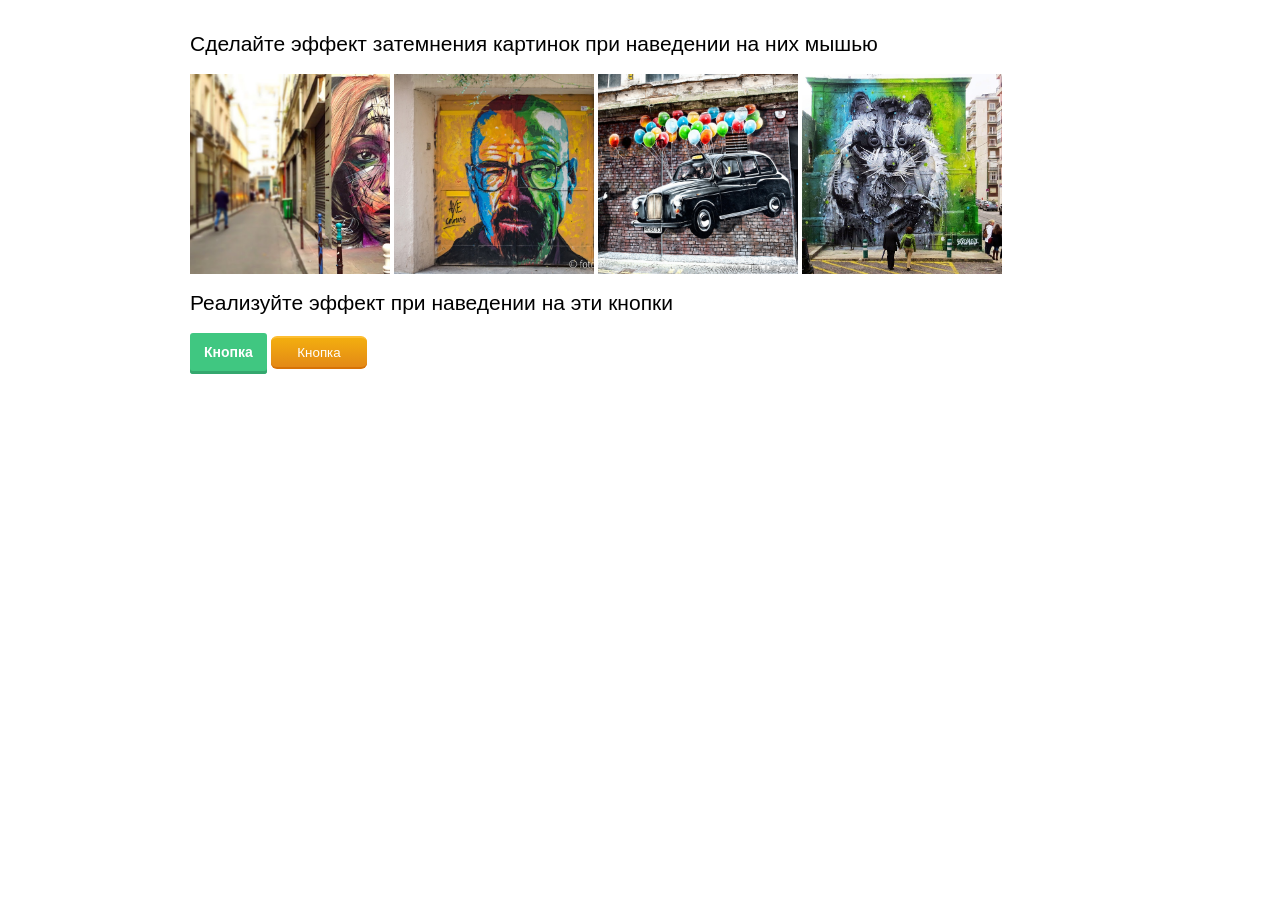
<file: lesson15/index.html>
<!DOCTYPE html>
<html lang="en">
<head>
	<meta charset="UTF-8">
	<title>Задание к 15 уроку</title>
	<link rel="stylesheet" href="css/style.css">
</head>
<body>
		
		<div class="container">

			<section id="one">
				<h2>Сделайте эффект затемнения картинок при наведении на них мышью</h2>
				<div class="image image-one"></div>
				<div class="image image-two"></div>
				<div class="image image-three"></div>
				<div class="image image-four"></div>
			</section>	

			<section id="two">
				<h2>Реализуйте эффект при наведении на эти кнопки</h2>
				<button class="button button-one">Кнопка</button>
				<button class="button button-two">Кнопка</button>
			</section>
			
		</div>

</body>
</html>
</file>
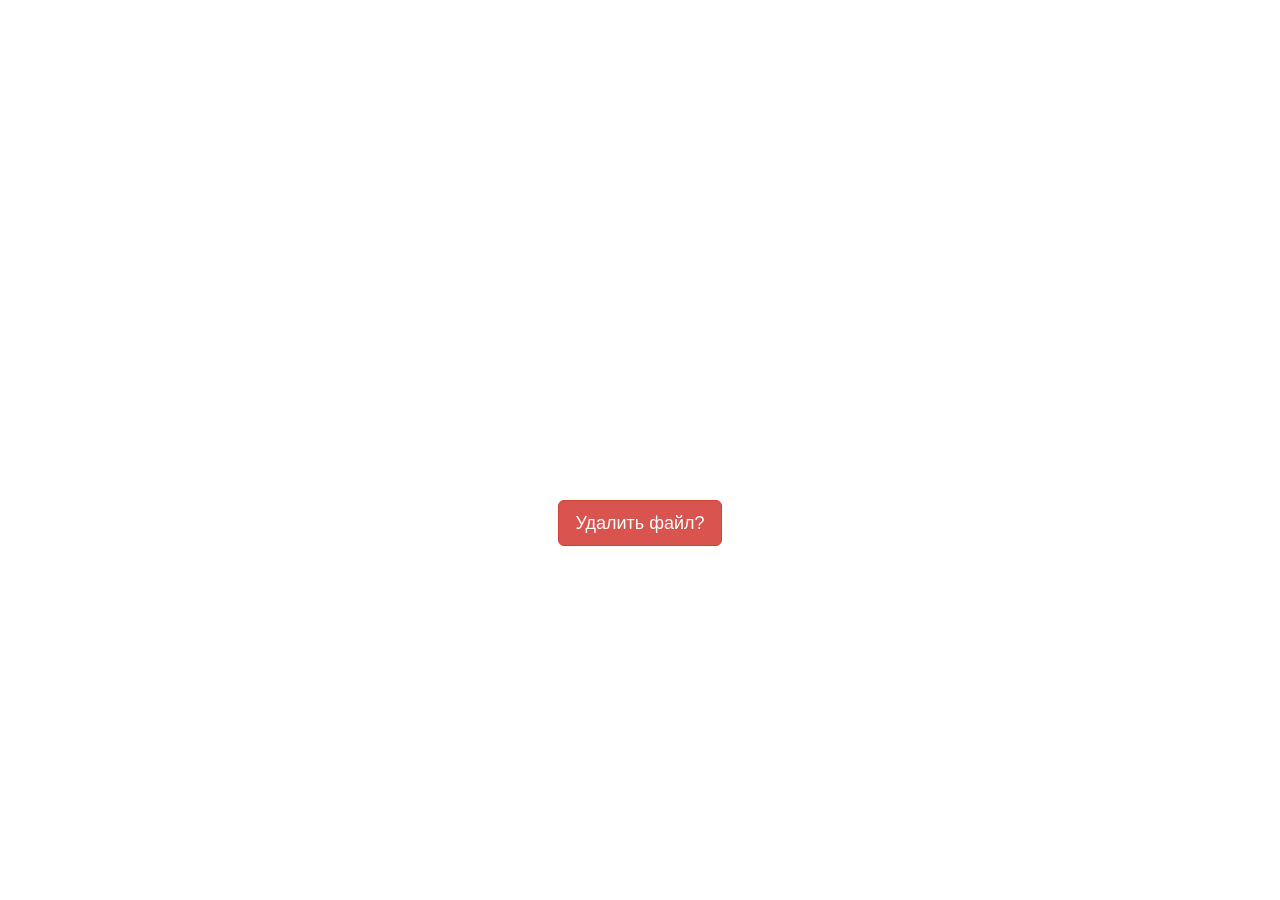
<file: lesson17/index.html>
<!DOCTYPE html>
<html lang="">
	<head>
		<meta charset="utf-8">
		<meta http-equiv="X-UA-Compatible" content="IE=edge">
		<meta name="viewport" content="width=device-width, initial-scale=1">
		<title>Заголовок нашей страницы </title>

		<!-- Bootstrap CSS -->
		<link href="https://maxcdn.bootstrapcdn.com/bootstrap/3.3.6/css/bootstrap.min.css" rel="stylesheet">
		<link rel="stylesheet" href="css/style.css">

		<!-- HTML5 Shim and Respond.js IE8 support of HTML5 elements and media queries -->
		<!-- WARNING: Respond.js doesn't work if you view the page via file:// -->
		<!--[if lt IE 9]>
			<script src="https://oss.maxcdn.com/libs/html5shiv/3.7.3/html5shiv.js"></script>
			<scrpt src="https://oss.maxcdn.com/libs/respond.js/1.4.2/respond.min.js"></script>
		<![endif]-->
	</head>
	<body>
    <div class="container">
			<button class="btn btn-agree btn-danger btn-lg" href="#delete-window" data-toggle="modal">Удалить файл?</button>
		</div>

		<!-- Модальное окно от Bootstrap -->
		<div class="modal fade" id="delete-window" tabindex="-1" role="dialog" aria-labelledby="myLargeModalLabel">
			<div class="modal-dialog modal-lg" role="document">
        <button type="button" class="close" data-dismiss="modal" aria-label="Close"><span aria-hidden="true">&times;</span></button>
         <h4 class="modal-title">Вы точно хотите удалить файл?</h4>
				  <div class="modal-content">
					 <div class="wrap-block-1">
						<button class="btn btn-success btn-lg col-md-4 col-md-offset-2">Да</button>
					 </div>
					<div class="wrap-block-2">
						<button class="btn btn-danger btn-lg col-md-4 col-md-offset-1">Нет</button>
					</div>
				 </div>
			</div>
		</div>


		<!-- Обязательная библиотека jQuery -->
		<script src="https://ajax.googleapis.com/ajax/libs/jquery/1.12.4/jquery.min.js"></script>
		<!-- Bootstrap JavaScript -->
     <script src="https://maxcdn.bootstrapcdn.com/bootstrap/3.3.6/js/bootstrap.min.js"></script>
	</body>
</html>
</file>
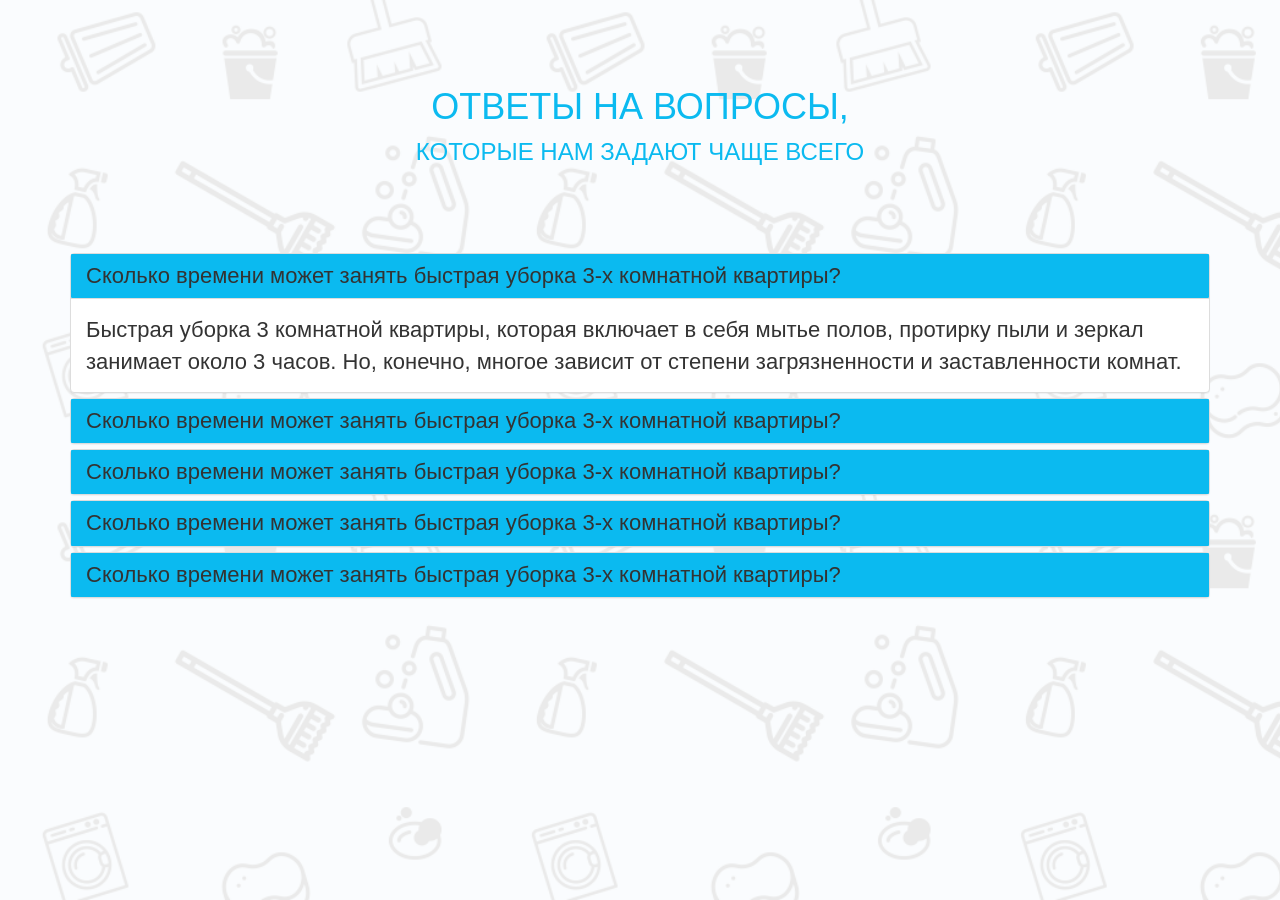
<file: lesson18/index.html>
<!DOCTYPE html>
<html lang="">
	<head>
		<meta charset="utf-8">
		<meta http-equiv="X-UA-Compatible" content="IE=edge">
		<meta name="viewport" content="width=device-width, initial-scale=1">
		<title>Страница</title>

		<!-- Bootstrap CSS -->
		<link href="https://maxcdn.bootstrapcdn.com/bootstrap/3.3.7/css/bootstrap.min.css" rel="stylesheet">
		<link rel="stylesheet" href="less/style.css">

		<!-- HTML5 Shim and Respond.js IE8 support of HTML5 elements and media queries -->
		<!-- WARNING: Respond.js doesn't work if you view the page via file:// -->
		<!--[if lt IE 9]>
			<script src="https://oss.maxcdn.com/libs/html5shiv/3.7.3/html5shiv.js"></script>
			<script src="https://oss.maxcdn.com/libs/respond.js/1.4.2/respond.min.js"></script>
		<![endif]-->
	</head>
	<body>
			<div class="container">
				<h1 class="main-text text-center text-uppercase">Ответы на вопросы,<br><p>Которые нам задают чаще всего</p></h1>

				<div class="wrap-block">
					<div class="panel-group" id="accordion" role="tablist" aria-multiselectable="true">
  <div class="panel panel-default">
    <div class="panel-heading panel-color" role="tab" id="headingOne">
      <h4 class="panel-title">
        <a role="button" data-toggle="collapse" data-parent="#accordion" href="#collapseOne" aria-expanded="true" aria-controls="collapseOne" class="text-size">
          Сколько времени может занять быстрая уборка 3-х комнатной квартиры?
        </a>
      </h4>
    </div>
    <div id="collapseOne" class="panel-collapse collapse in" role="tabpanel" aria-labelledby="headingOne">
      <div class="panel-body text-size">
				Быстрая уборка 3 комнатной квартиры, которая включает в себя мытье полов, протирку пыли и зеркал занимает около 3 часов. Но, конечно, многое зависит от степени загрязненности и заставленности комнат.
      </div>
    </div>
  </div>
  <div class="panel panel-default">
    <div class="panel-heading" role="tab" id="headingTwo">
      <h4 class="panel-title">
        <a class="collapsed text-size" role="button" data-toggle="collapse" data-parent="#accordion" href="#collapseTwo" aria-expanded="false" aria-controls="collapseTwo">
          Сколько времени может занять быстрая уборка 3-х комнатной квартиры?
        </a>
      </h4>
    </div>
    <div id="collapseTwo" class="panel-collapse collapse" role="tabpanel" aria-labelledby="headingTwo">
      <div class="panel-body">
        Быстрая уборка 3 комнатной квартиры, которая включает в себя мытье полов, протирку пыли и зеркал занимает около 3 часов. Но, конечно, многое зависит от степени загрязненности и заставленности комнат.
      </div>
    </div>
  </div>
  <div class="panel panel-default">
    <div class="panel-heading" role="tab" id="headingThree">
      <h4 class="panel-title">
        <a class="collapsed text-size" role="button" data-toggle="collapse" data-parent="#accordion" href="#collapseThree" aria-expanded="false" aria-controls="collapseThree">
          Сколько времени может занять быстрая уборка 3-х комнатной квартиры?
        </a>
      </h4>
    </div>
    <div id="collapseThree" class="panel-collapse collapse" role="tabpanel" aria-labelledby="headingThree">
      <div class="panel-body">
        Быстрая уборка 3 комнатной квартиры, которая включает в себя мытье полов, протирку пыли и зеркал занимает около 3 часов. Но, конечно, многое зависит от степени загрязненности и заставленности комнат.
    </div>
  </div>
</div>
	<div class="panel panel-default">
    <div class="panel-heading panel-color" role="tab" id="headingFour">
      <h4 class="panel-title">
        <a class="collapsed text-size" role="button" data-toggle="collapse" data-parent="#accordion" href="#collapseFour" aria-expanded="false" aria-controls="collapseFour" >
          Сколько времени может занять быстрая уборка 3-х комнатной квартиры?
        </a>
      </h4>
    </div>
    <div id="collapseFour" class="panel-collapse collapse " role="tabpanel" aria-labelledby="headingFour">
      <div class="panel-body text-size">
				Быстрая уборка 3 комнатной квартиры, которая включает в себя мытье полов, протирку пыли и зеркал занимает около 3 часов. Но, конечно, многое зависит от степени загрязненности и заставленности комнат.
      </div>
    </div>
  </div>
	<div class="panel panel-default">
    <div class="panel-heading panel-color" role="tab" id="headingFive">
      <h4 class="panel-title">
        <a class="collapsed text-size" role="button" data-toggle="collapse" data-parent="#accordion" href="#collapseFive" aria-expanded="false" aria-controls="collapseFive" >
          Сколько времени может занять быстрая уборка 3-х комнатной квартиры?
        </a>
      </h4>
    </div>
    <div id="collapseFive" class="panel-collapse collapse" role="tabpanel" aria-labelledby="headingFive">
      <div class="panel-body text-size">
				Быстрая уборка 3 комнатной квартиры, которая включает в себя мытье полов, протирку пыли и зеркал занимает около 3 часов. Но, конечно, многое зависит от степени загрязненности и заставленности комнат.
      </div>
    </div>
  </div>

				</div>
			</div>
			




		<!-- jQuery -->
		<script src="https://ajax.googleapis.com/ajax/libs/jquery/1.12.4/jquery.min.js"></script>
		<!-- Bootstrap JavaScript -->
		<script src="https://maxcdn.bootstrapcdn.com/bootstrap/3.3.7/js/bootstrap.min.js"></script>
	</body>
</html>
</file>
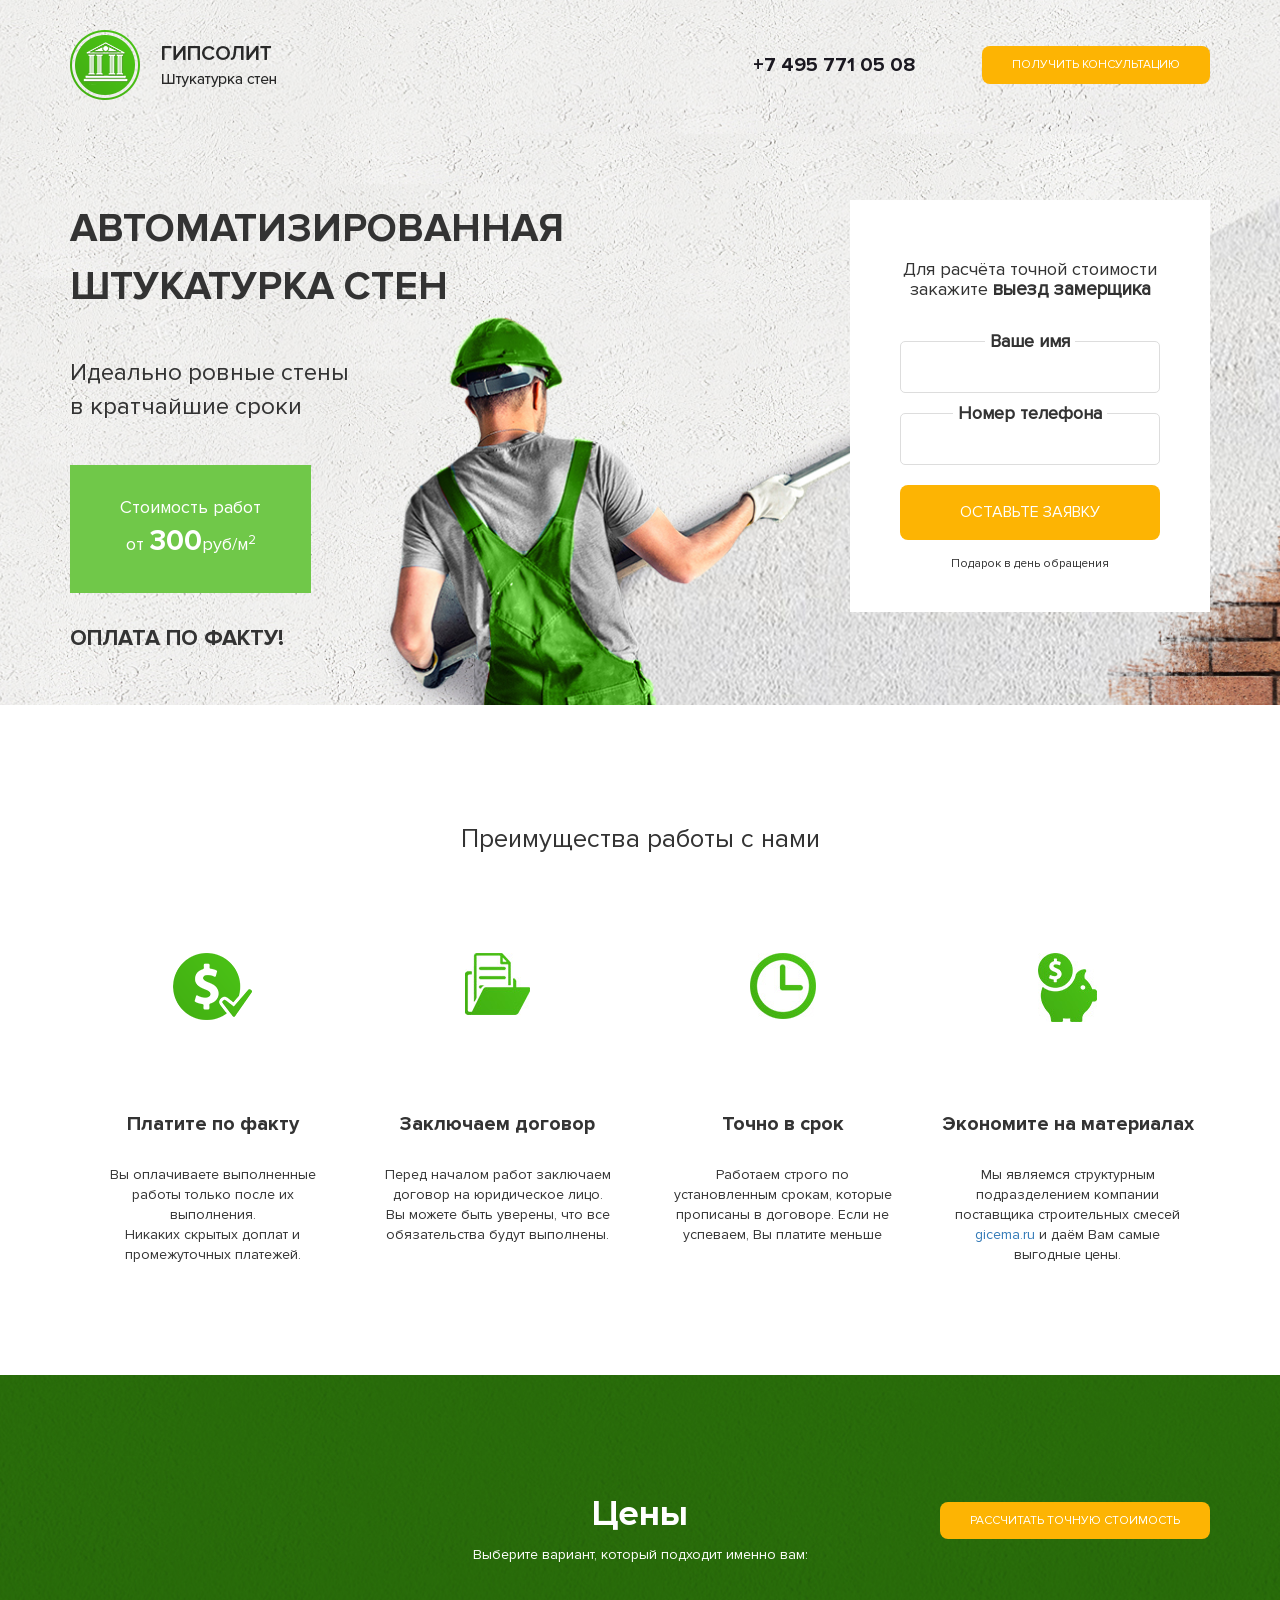
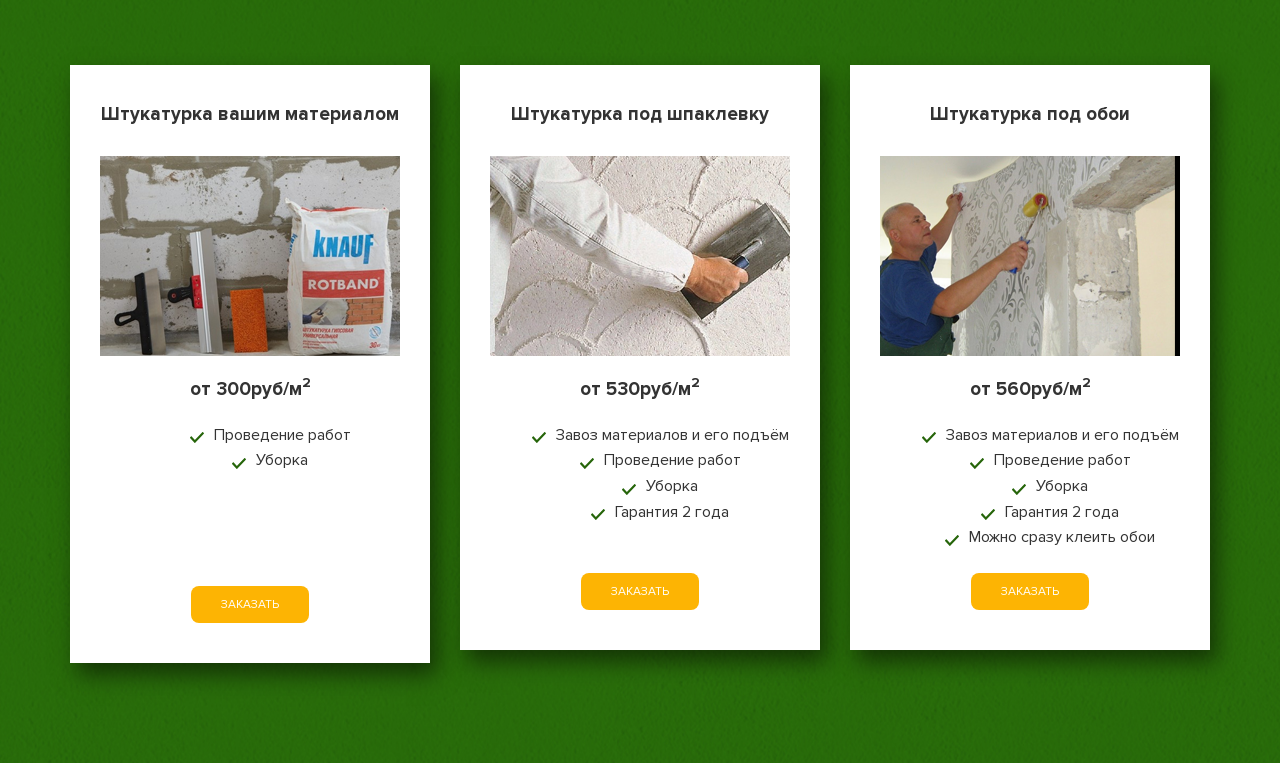
<file: project/index.html>
<!DOCTYPE html>
<html lang="en">
  <head>
    <meta charset="utf-8">
    <meta http-equiv="X-UA-Compatible" content="IE=edge">
    <meta name="viewport" content="width=device-width, initial-scale=1">
    <!-- The above 3 meta tags *must* come first in the head; any other head content must come *after* these tags -->
    <meta name="description" content="">
    <link rel="icon" href="/favicon.ico">

    <title>Автоматизированная штукатурка стен</title>

    <!-- Bootstrap core CSS -->
    <link href="css/bootstrap.css" rel="stylesheet">
    <link rel="stylesheet" href="css/animate.css">
    <link href="less/style.css" rel="stylesheet">
    
    <link rel="preconnect" href="https://fonts.googleapis.com"> <!-- Подключение шрифтов -->
    <link rel="preconnect" href="https://fonts.gstatic.com" crossorigin>
    <link href="https://fonts.googleapis.com/css2?family=Open+Sans:ital@1&display=swap" rel="stylesheet">


    <!-- HTML5 shim and Respond.js for IE8 support of HTML5 elements and media queries -->
    <!--[if lt IE 9]>
      <script src="https://oss.maxcdn.com/html5shiv/3.7.2/html5shiv.min.js"></script>
      <script src="https://oss.maxcdn.com/respond/1.4.2/respond.min.js"></script>
    <![endif]-->
  </head>

  <body>
  	<main class="main">
  		<div class="container"> <!-- 1й контейнер -->
  			<div class="header"> <!-- Создаем шапку -->
  				<div class="row">

  					<div class="col-md-3 col-sm-3 col-xs-12">
  					<div class="logo"> <!-- Логотип -->
  					<img src="img/logo.png" alt="Логотип. Штукатурка стен">
  				</div>
  				</div>
  				
  				<div class="col-lg-2 col-lg-offset-4 col-md-4 col-md-offset-2 col-sm-4 col-sm-offset-0 col-xs-12"> <!-- Телефон в шапке -->
  					<div class="phone-block">
              <a class="phone-link" href="#">+7 495 771 05 08</a>
            </div>
  				</div>
  				<div class="col-md-3 col-sm-4 col-xs-12">
  					<div class="wrap"> <!-- Для выравнивания кнопки по центру -->
  						<div class="wrap-block">
  							<button class="button header-btn popup-btn">Получить консультацию</button>
  						</div>
  					</div>
  				</div>
  			</div>
  				</div>

          <div class="main-content">
            <div class="row">
              <div class="col-md-7 col-lg-6 col-sm-12">
                <div class="main-title">
                  <h1>Автоматизированная штукатурка стен</h1>
                  <p class="main-subtitle">Идеально ровные стены <br>в кратчайшие сроки </br></p>
                  <span> Стоимость работ <br>от <strong>300</strong>руб/м<sup>2</sup></span>
                  <strong class="main-trigger">
                  оплата по факту!
                </strong>
                </div>
              </div>
              <div class="col-lg-4 col-lg-offset-2 col-md-5 col-md-offset-0 col-sm-8 col-sm-offset-2">
                <div class="main-form">
                  <h2 class="main-form-header">Для расчёта точной стоимости <br>закажите <strong>выезд замерщика</strong></h2>
                  <form action="#">
                    <label for="#">Ваше имя</label>
                    <input class="main-form-input" type="text">
                     <label for="#">Номер телефона</label>
                    <input class="main-form-input" type="text">
                    <button class="main-form-btn button" type="submit">Оставьте заявку</button>
                    <small>Подарок в день обращения</small>
                  </form>
                </div>
              </div>
            </div>
          </div>


  		</div>
  	</main>

<!-- Преимущество-слайдер -->

   <section class="features">
     <div class="container">
       <h2 class="section-header">
         Преимущества работы с нами
       </h2>
       <div class="features-slider">
         <div class="features-block">
           <div class="features-img">
             <picture>
               <source srcset="img/Feature/SVG/Shape 1.svg" type="image/">
               <img src="img/Feature/coin.png" alt="Пластите по факту">
             </picture>
             </div>
             <h3>Платите по факту</h3>
             <p>Вы оплачиваете выполненные работы только после их выполнения. <br>Никаких скрытых доплат и промежуточных платежей.</p>
         </div>
         <div class="features-block">
           <div class="features-img">
             <picture>
               <source srcset="img/Feature/SVG/Forma 1.svg" type="image/">
               <img src="img/Feature/folder.jpg" alt="Заключаем договор">
             </picture>
             </div>
             <h3>Заключаем договор</h3>
             <p>Перед началом работ заключаем договор на юридическое лицо. <br>Вы можете быть уверены, что все обязательства будут выполнены.</p>
         </div>
         <div class="features-block">
           <div class="features-img">
             <picture>
               <source srcset="img/Feature/SVG/clock.svg" type="image/">
               <img src="img/Feature/clock.jpg" alt="Точно в срок">
             </picture>
             </div>
             <h3>Точно в срок</h3>
             <p>Работаем строго по установленным срокам, которые прописаны в договоре. Если не успеваем, Вы платите меньше</p>
         </div>
         <div class="features-block">
           <div class="features-img">
             <picture>
               <source srcset="img/Feature/SVG/pig.svg" type="image/">
               <img src="img/Feature/piggy-bank.jpg" alt="Экономите на материалах">
             </picture>
             </div>
             <h3>Экономите на материалах</h3>
             <p>Мы являемся структурным подразделением компании поставщика строительных смесей <a href="gicema.ru">gicema.ru</a> и даём Вам самые выгодные цены.</p>
         </div>
       </div>
     </div>
   </section>

<section class="price">
  <div class="container">
    <div class="row">
      <div class="col-md-4 col-md-offset-4">
        <div class="section-header section-header_light">
          <h2>Цены</h2>
          <p>Выберите вариант, который подходит именно вам:</p>
        </div>
      </div>
      <div class="col-md-4">
        <div class="price-button">
          <button  class="button price-header-btn" data-toggle="modal">Рассчитать точную стоимость</button>
        </div>
      </div>

    </div><!-- row ending --> 

    <div class="row">
       <div class="col-md-4 col-md-offset-0 col-sm-8 col-sm-offset-2">
        <div class="price-block wow fadeInDown" data-wow-duration:"1s">
          <h4>Штукатурка вашим материалом</h4>
          <img src="img/prices/1.jpg" alt="Штукатурка вашим материалом">
          <span class="price-tag">от 300руб/м<sup>2</sup></span>
          <ul class="price-list">
            <li>Проведение работ</li>
            <li>Уборка</li>
            <li class="invisible"></li>
            <li class="invisible"></li>
            <li class="invisible"></li>
            <li class="invisible"></li>
          </ul>
          <button class="button">Заказать</button>
        </div>
       </div>
       <div class="col-md-4 col-md-offset-0 col-sm-8 col-sm-offset-2">
        <div class="price-block wow fadeInUp" data-wow-duration:"1s">
          <h4>Штукатурка под шпаклевку</h4>
          <img src="img/prices/2.jpg" alt="Штукатурка под шпаклевку">
          <span class="price-tag">от 530руб/м<sup>2</sup></span>
          <ul class="price-list">
            <li>Завоз материалов и его подъём</li>
            <li>Проведение работ</li>
            <li>Уборка</li>
            <li>Гарантия 2 года</li>
            <li class="invisible"></li>
          </ul>
          <button class="button">Заказать</button>
        </div>
       </div>
       <div class="col-md-4 col-md-offset-0 col-sm-8 col-sm-offset-2">
        <div class="price-block wow fadeInRight" data-wow-duration:"1s">
          <h4>Штукатурка под обои</h4>
          <img src="img/prices/3.jpg" alt="Штукатурка под обои">
          <span class="price-tag">от 560руб/м<sup>2</sup></span>
          <ul class="price-list">
            <li>Завоз материалов и его подъём</li>
            <li>Проведение работ</li>
            <li>Уборка</li>
            <li>Гарантия 2 года</li>
            <li>Можно сразу клеить обои</li>
          </ul>
          <button class="button">Заказать</button>
        </div>
       </div>
     </div><!-- row ending --> 
    
  </div>

</section>

   <!-- Модальные окна -->
   <!-- Получить консультацию -->
   <div class="popup">
    <!-- Само модальное окно -->
    <div class="popup-dialog">
      <!-- Содереджимое -->
      <div class="popup-content">
        <button class="popup-close">&times;</button>
        <h4 class="popup-header">
          Заинтересовало?
        </h4>
         <p>Оставвьте свои контактные данные <br>для связи</p>
         <div class="popup-form main-form">
          <form action="#">
            <label for="#">Ваше имя</label>
            <input class="main-form-input" type="text">
            <label for="#">Номер телефона</label>
            <input class="main-form-input" type="text">
            <label for="#">Сообщение</label>
             <textarea   class="main-form-input"rows="5"></textarea>
            <button class="main-form-btn button" type="submit">Оставьте заявку</button>
          </form>
         </div>
      </div>
    </div>
   </div>



    <script src="https://cdnjs.cloudflare.com/ajax/libs/jquery/3.6.0/jquery.min.js"></script>
    
    <!-- Подключаем стили slick slider -->

    <link rel="stylesheet" href="slick/slick.css">
    <link rel="stylesheet" href="slick/slick-theme.css">

    <!-- Подключаем саму библиотеку slick slider -->

    <script src="slick/slick.min.js"></script>

    <!-- Инициализируем слайдер -->

    <script>
   $('.popup-btn').on('click', function(event) {
      event.preventDefault();
      $('.popup').fadeIn();
    });
    $('.popup-close').on('click', function(event) {
      event.preventDefault();
      $('.popup').fadeOut();
    });
    $('.features-slider').slick({
    infinite: true,
    slidesToShow: 4, /*Колличество слайдов в ряд*/
    slidesToScroll: 1, /*Колличесво перелистываний*/
    responsive: [
       {
         breakpoint: 991,
         settings: {
           slidesToShow: 2,
           prevArrow: '<button class="prev arrow"></button>',
           nextArrow: '<button class="next arrow"></button>',
           slidesToScroll: 2
         }
       },
       {
         breakpoint: 767,
         settings: {
           slidesToShow: 1,
           slidesToScroll: 1,
           prevArrow: '<button class="prev arrow"></button>',
           nextArrow: '<button class="next arrow"></button>',
         }
       }
       // You can unslick at a given breakpoint now by adding:
       // settings: "unslick"
       // instead of a settings object
     ]
  
  });

    </script>
        <script src="js/wow.min.js"></script>
        <script>
          new WOW().init();
        </script>
  </body>
</html>
</file>
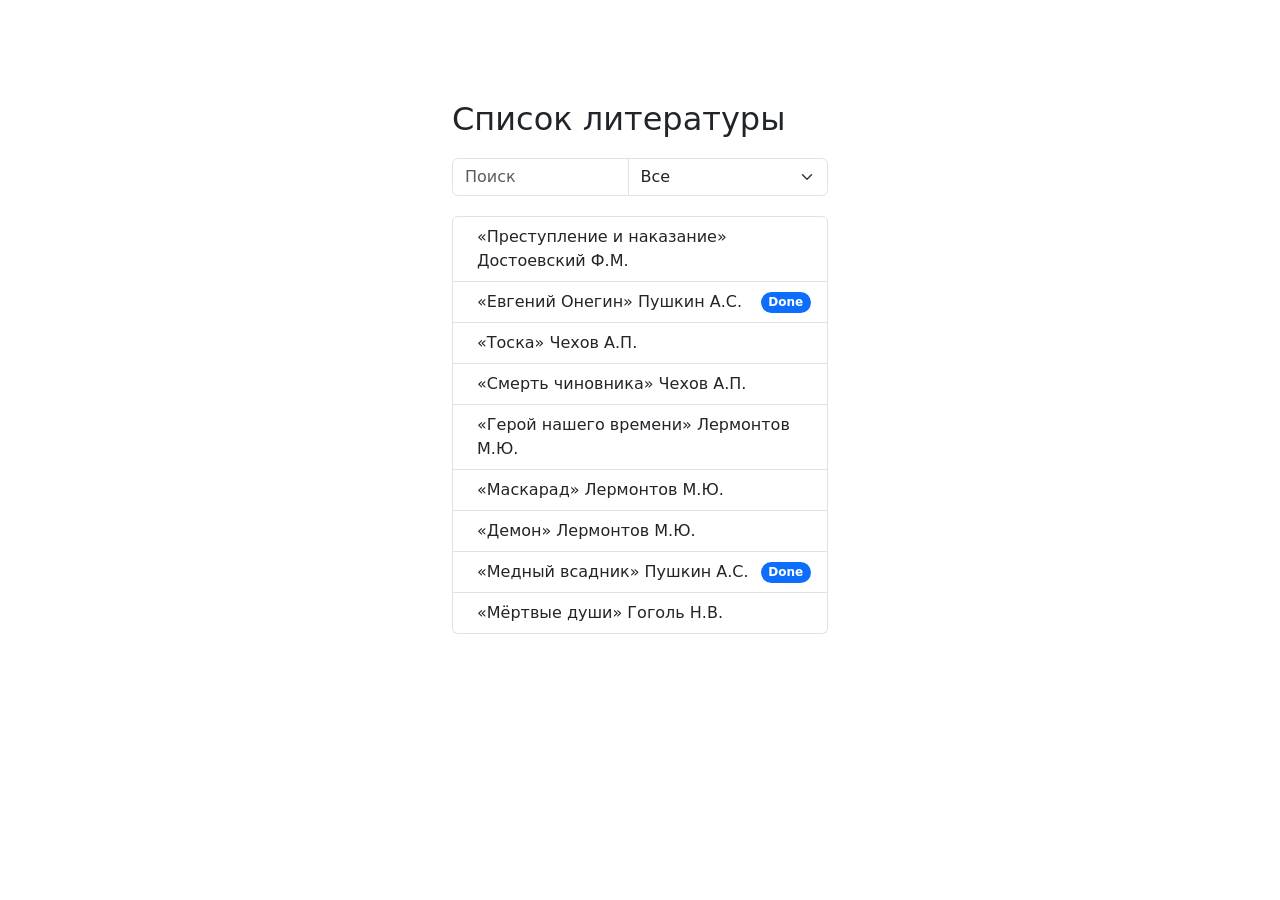
<file: literature/literature/index.html>
<!DOCTYPE html>
<html lang="ru">
  <head>
    <meta charset="UTF-8" />
    <meta name="viewport" content="width=device-width, initial-scale=1.0" />
    <meta http-equiv="X-UA-Compatible" content="ie=edge" />
    <title>Список литературы</title>
    <link
      href="https://cdn.jsdelivr.net/npm/bootstrap@5.2.3/dist/css/bootstrap.min.css"
      rel="stylesheet"
      integrity="sha384-rbsA2VBKQhggwzxH7pPCaAqO46MgnOM80zW1RWuH61DGLwZJEdK2Kadq2F9CUG65"
      crossorigin="anonymous"
    />
    <link rel="stylesheet" href="css/index.css" />
    <script src="js/index.js" defer></script>
  </head>

  <body>
    <div class="container">
      <h2>Список литературы</h2>
      <div class="input-group">
        <input class="form-control" placeholder="Поиск" />
        <select class="form-select" aria-label="Default select example">
          <option value="all" selected>Все</option>
          <option value="read">Прочитано</option>
          <option value="unread">Не прочитано</option>
        </select>
      </div>

      <ol class="list-group">
        <!-- список книг -->
      </ol>
    </div>
  </body>
</html>
</file>
<file: lesson15/css/style.css>
body {
	margin: 0;
	font-size: 14px;
	font-family: sans-serif;
}

h2 {
	font-weight: 100;
}

.container {
	max-width: 900px;
	margin: auto;
	padding: 15px;
}
.image {
	display: inline-block;
	vertical-align: top;
	width: 200px;
	height: 200px;
}
.image-one {
	background: url(../img/1.jpg) center no-repeat;
	background-size: cover;
}
.image-two {
	background: url(../img/2.jpg) center no-repeat;
	background-size: cover;
}
.image-three {
	background: url(../img/3.jpg) center no-repeat;
	background-size: cover;
}
.image-four {
	background: url(../img/4.jpg) center no-repeat;
	background-size: cover;
}

.button-one {
	border: none;
	font-weight: 700;
	font-size: 14px;
 color: white;
 padding: .8em 1em calc(.8em + 3px);
 border-radius: 3px;
 background: rgb(64,199,129);
 box-shadow: 0 -3px rgb(53,167,110) inset;
 transition: 0.2s;
}
.button-two {
	display: inline-block;
 color: white;
 padding: .5em 2em;
 border: none;
 border-width: 2px 0;
 border-style: solid none;
 border-color: #FDBE33 #000 #D77206;
 border-radius: 6px;
 background: linear-gradient(#F3AE0F, #E38916) #E38916;
 transition: 0.2s;
}
.image:hover {
	filter: brightness(30%);
	transition: all 0.5s;
	transform: scale(1.06);
}

.button-one:hover {
  transform: scale(1.06);
  background-color: #FBCEB1;
  box-shadow: 0 -3px#FDD9B5 inset;
}
.button:active {
	transition: all 0.3s;
	color: #AB274F;
	border: 1px solid red;
}
.button-two:hover {
   background: linear-gradient(#23c8b8, #1d0979) #ff0030;
   border-color: #84707b;
   transform: scale(1.05);
}
</file>
<file: lesson17/css/style.css>
.container {
	margin-top: 50rem;
	text-align: center;
}
.modal-title {
	font-size: 24px;
	font-weight: 700;
	text-align: center;
}
.wrap-block-1 {
	width: 100%;
}
.wrap-block-2 {	
  width: 100%;
}
</file>
<file: lesson18/less/style.css>
body  {
  background-image: url(../bg.png);
  height: 100vh;  
  background-repeat: no-repeat;
  background-size: cover;
  }
h1 {
  margin-top: 8rem;
  font-size: 36px;
  line-height: 1.5;
  color: #0bbaf0;
}
p {
  font-size: 24px;
}

.wrap-block {
  margin-top: 8.3rem;
}
.panel-color {
  background-color: #0bbaf0;
}
.text-size {
  font-size: 22px;
}
.panel-default>.panel-heading {
  background-color: #0bbaf0;
  border-radius: 1px;
}
</file>
<file: project/less/style.css>
/*Fonts settings*/
@font-face {
  font-family: 'ProximaNova_bold';
  /*Подключаем скаченные шрифты*/
  src: url('../fonts/ProximaNova-Bold.eot');
  /* ".. -обозначение выходи из папки, /fonts/-входим в папку где лежат шрифты*/
  src: url('../fonts/ProximaNova-Bold.eot?#iefix') format('embedded-opentype'), url('../fonts/ProximaNova-Bold.woff2') format('woff2'), url('../fonts/ProximaNova-Bold.woff') format('woff'), url('../fonts/ProximaNova-Bold.ttf') format('truetype'), url('../fonts/ProximaNova-Bold.svg#ProximaNova-Bold') format('svg');
  font-weight: bold;
  font-style: normal;
  font-display: swap;
}
@font-face {
  font-family: 'ProximaNova_reg';
  src: url('../fonts/ProximaNova-Regular.eot');
  src: url('../fonts/ProximaNova-Regular.eot?#iefix') format('embedded-opentype'), url('../fonts/ProximaNova-Regular.woff2') format('woff2'), url('../fonts/ProximaNova-Regular.woff') format('woff'), url('../fonts/ProximaNova-Regular.ttf') format('truetype'), url('../fonts/ProximaNova-Regular.svg#ProximaNova-Regular') format('svg');
  font-weight: normal;
  font-style: normal;
  font-display: swap;
}
/* Базовые цвета */
/*Переменная цвета кнопок*/
/*Цвет кнопок*/
/*Цвет текста*/
/* Красный цвет для иконок*/
/*Светлый фон*/
/* Переменная белого цвета*/
/* Базовые настройки*/
html {
  font-size: 10px;
}
body {
  font-family: 'ProximaNova_reg', sans-serif;
  /*Подключение шрифтов*/
}
a:hover {
  text-decoration: none;
  /*Убираем у ссылок подчеркивание при наведении*/
}
button:focus,
input:focus,
a:focus {
  outline: none;
  /*Убираем у кнопок, полей и ссылок обводку при нажатии*/
}
.button {
  padding: 1rem 3rem;
  border-radius: 8px;
  font-size: 1.2rem;
  background-color: #fdb403;
  color: #fff;
  text-transform: uppercase;
  border: none;
  transition: all 0.2s;
}
.button:hover {
  cursor: pointer;
  /*Замена стандартного указателя на "руку" при наведении на кнопку*/
  background-color: #fdbc1c;
  /*Высветление кнопки при нажатие*/
}
/*Typography Типографика*/
section {
  padding: 10rem 0;
  /*(отступ в секциях сверху и снизу. 1 rem это 10px. Итого отступ 100 пикселей*/
}
.section-header {
  margin: 2rem 0 10rem;
  text-align: center;
  font-size: 2.6rem;
}
.section-header_light {
  color: #fff;
}
.section-header h2 {
  font-family: 'ProximaNova_bold', sans-serif;
  font-size: 3.6rem;
}
.section-header p {
  font-size: 1.4rem;
}
p {
  font-size: 1.4rem;
}
/*Первый экран main header*/
.main {
  padding: 3rem 0 5rem;
  background: #fff url(../img/main-bg.jpg) center center no-repeat;
  background-size: cover;
  /*Подзаголовок*/
  /*Зеленый ярлык*/
  /*Оплата по факту*/
  /*Главная форма*/
}
.main-content {
  margin-top: 10rem;
  /*Главный заголовок*/
}
.main-content h1 {
  margin-top: 0;
  margin-bottom: 4rem;
  font-family: 'ProximaNova_bold', sans-serif;
  font-size: 4rem;
  line-height: 1.45;
  text-transform: uppercase;
}
.main-subtitle {
  /*Обращение к тегу р*/
  margin-bottom: 4rem;
  font-size: 2.4rem;
}
.main span {
  /*Блок 300рм2*/
  display: inline-block;
  padding: 3rem 5rem;
  font-size: 1.8rem;
  color: #fff;
  text-align: center;
  background-color: #70c849;
  /*Цифра 300*/
}
.main span strong {
  font-size: 3rem;
  font-family: 'ProximaNova_bold', sans-serif;
}
.main-trigger {
  margin-top: 3rem;
  display: block;
  font-size: 2.2rem;
  text-transform: uppercase;
  font-family: 'ProximaNova_bold', sans-serif;
}
.main-form {
  font-family: 'ProximaNova_reg', sans-serif;
  background: #fff;
  padding: 4rem 5rem;
  text-align: center;
  /* заголовок формы*/
  /*Поле для ввода*/
  /*Подписи к полям*/
  /*Кнопка отправить заявку*/
  /*Подпись под кнопкой*/
}
.main-form-header {
  margin-bottom: 4rem;
  font-size: 1.8rem;
}
.main-form-header strong {
  font-size: 1.9rem;
}
.main-form-input {
  display: block;
  margin: 2rem 0;
  border: 1px solid #dddddd;
  border-radius: 5px;
  width: 100%;
  padding: 1.5rem;
}
.main-form label {
  position: absolute;
  left: 50%;
  transform: translateX(-50%) translateY(-50%);
  /*Сдвигаем надпись ваше имя выше рамки*/
  padding: 0.5rem;
  background-color: #fff;
  font-size: 1.3em;
}
.main-form-btn {
  display: block;
  height: 5.5rem;
  width: 100%;
  font-size: 1.6rem;
}
.main-form small {
  display: block;
  margin-top: 1.5rem;
}
.header {
  height: 7rem;
}
.wrap {
  display: table;
  /*Автоматическое выравнивание кнопки по центру*/
  width: 100%;
  height: 7rem;
}
.wrap-block {
  display: table-cell;
  vertical-align: middle;
  text-align: right;
}
.phone-link {
  display: inline-block;
  /*Для возможности создания размеров и отступов*/
  font-family: 'ProximaNova_bold', sans-serif;
  /*Присвоение шрифта ProximaNova_bold*/
  font-size: 2rem;
  height: 7rem;
  /*Выравнивание телефона по центру*/
  line-height: 7rem;
  color: #1a1820;
  text-align: right;
}
/*Оформление секции с преимуществами*/
.features-block {
  text-align: center;
  /*Центрирование по центру картинок, текста*/
}
.features-block h3 {
  font-family: 'ProximaNova_bold', sans-serif;
  font-size: 2rem;
  margin-bottom: 3rem;
}
.features-block p {
  display: inline-block;
  width: 80%;
  font-size: 1.4rem;
}
.features-img {
  height: 8rem;
  margin-bottom: 8rem;
}
.features-img img {
  display: block;
  margin: 0 auto;
}
.slick-active {
  overflow: none;
  /*Убираем обводку на слайдах*/
}
.arrow {
  /*Настройка кнопки перелистывания*/
  top: 50%;
  transform: translateY(-50%);
  /*Выравнивание по середине*/
  position: absolute;
  z-index: 99;
  /*Позиция поверх слайда*/
  width: 2rem;
  height: 2rem;
  border: none;
}
.prev {
  left: 0;
  background: url(../img/left.png) center no-repeat;
  background-size: 70%;
}
.next {
  right: 0;
  background: url(../img/right.png) center no-repeat;
  background-size: 70%;
}
/* Секция с ценами*/
.price {
  background: #70c849 url(../img/prices/prices-bg.jpg);
}
.price-header-btn {
  margin-top: 2.7rem;
}
.price-button {
  text-align: right;
}
.price-block {
  padding: 1rem 3rem 4rem;
  min-height: 50rem;
  text-align: center;
  background-color: #fff;
  box-shadow: 7px 12px 21px 0px rgba(0, 0, 0, 0.5);
}
.price-block h4 {
  margin: 3rem 0;
  font-size: 1.9rem;
  font-family: 'ProximaNova_bold', sans-serif;
}
.price-block img {
  width: 100%;
  max-width: 30rem;
  display: inline-block;
  margin-bottom: 2rem;
}
.price-tag {
  display: block;
  margin-bottom: 2rem;
  font-size: 1.9rem;
  font-family: 'ProximaNova_bold', sans-serif;
}
.price-list {
  list-style: none;
  padding: none;
  min-height: 14rem;
  font-size: 1.6rem;
  line-height: 1.6;
}
.price-list li::before {
  content: '';
  display: inline-block;
  width: 1.4rem;
  height: 1.4rem;
  background: url(../img/checked.svg) no-repeat center;
  background-size: 100%;
  margin-right: 1rem;
  vertical-align: middle;
}
.popup {
  display: none;
  position: fixed;
  left: 0;
  top: 0;
  bottom: 0;
  right: 0;
  width: 100%;
  height: 100%;
  z-index: 9;
  background-color: rgba(0, 0, 0, 0.5);
}
.popup-close {
  position: absolute;
  top: -1.5rem;
  right: -2rem;
  width: 2rem;
  text-align: center;
  border: none;
  background-color: transparent;
  font-size: 3rem;
  color: white;
}
.popup-form {
  font-size: 10px;
  margin-top: 3rem;
  padding: 0;
}
.popup-content {
  position: fixed;
  left: 50%;
  top: 10%;
  background-color: #fff;
  transform: translateX(-50%);
  padding: 4rem 6rem;
  text-align: center;
}
.popup-header {
  font-family: 'ProximaNova_bold', sans-serif;
}
@media (max-width: 991px) {
  .phone-block {
    text-align: center;
  }
  .main-content {
    margin-top: 3rem;
    /*Уменьшаем отступ сверху*/
  }
  .main {
    background-position: top right;
    /*Фон на маленьких экранах прижимаев вверх справа*/
  }
  .main-title {
    text-align: center;
    /*На маленьких мониторах выравниваем текст по центру*/
    padding-bottom: 3rem;
    /*Отступ снизу*/
  }
  .price-button {
    text-align: center;
    padding: 2rem 0;
  }
  .price-header-btn {
    margin-top: 0rem;
    margin-bottom: 2rem;
  }
  .price-block {
    margin-top: 2rem;
  }
  .section-header_light {
    margin-bottom: 0;
  }
}
@media (max-width: 767px) {
  /*Задаём медиазапрос на мониторы телефонов*/
  .header {
    text-align: center;
    /* Выравниваем логотип и телефон по центру*/
  }
  .main {
    background-position: top right;
  }
  .wrap-block {
    text-align: center;
    /*Выравниваем кнопку по центру*/
  }
}
</file>
<file: literature/literature/css/index.css>
body {
  margin: 0;
}

h2 {
  margin: 0;
}

.container {
  display: flex;
  flex-direction: column;
  height: 100vh;
  padding-top: 100px;
  justify-content: flex-start;
  align-items: stretch;
  width: 400px;
  gap: 20px;
}

.book {
  pointer-events: all;
  user-select: none;
}
.book > * {
  pointer-events: none;
}

.badge {
  display: none;
}

.done .badge {
  display: block;
}
</file>
